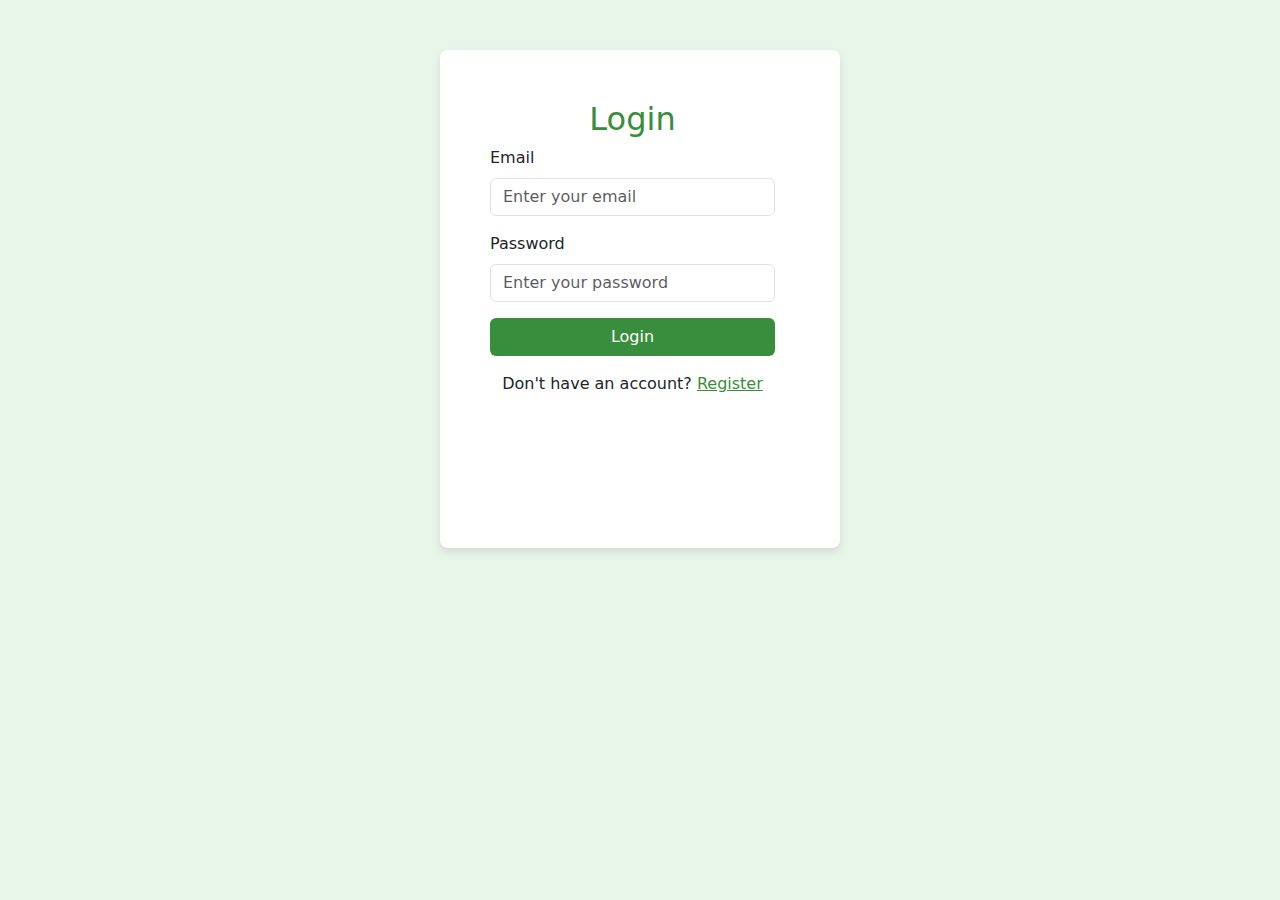
<file: Login Register.html>
<!DOCTYPE html>
<html lang="en">
<head>
    <meta charset="UTF-8">
    <meta name="viewport" content="width=device-width, initial-scale=1.0">
    <title>Login & Register</title>
    <link href="https://cdn.jsdelivr.net/npm/bootstrap@5.3.0/dist/css/bootstrap.min.css" rel="stylesheet">
    <link rel="stylesheet" href="login.css">
</head>
<body>
<div class="form-container">
    <div class="forms" id="forms">
        <!-- Login -->
        <div class="form " id="login-form" >
            <h2 class="text-center">Login</h2>
            <!-- <form> -->
                <div class="mb-3">
                    <label for="login-email" class="form-label">Email</label>
                    <input type="email" class="form-control" id="login-email" placeholder="Enter your email">
                </div>
                <div class="mb-3">
                <label for="login-password" class="form-label">Password</label>
                <input type="password" class="form-control" id="login-password" placeholder="Enter your password">
                </div>
                <button type="submit" class="btn btn-green w-100" id="login_btn">Login</button>
            <!-- </form> -->
            <p class="text-center mt-3">Don't have an account? <span class="toggle-btn" id="toRegis">Register</span></p>
        </div>

         <!-- Register  -->
        <div class="form" id="register-form">
            <h2 class="text-center">Register</h2>
            <form>
             <div class="mb-3">
                 <label for="register-name" class="form-label">Full Name</label>
                 <input type="text" class="form-control" id="register-name" placeholder="Enter your full name">
                </div>
                <div class="mb-3">
                <label for="register-email" class="form-label">Email</label>
               <input type="email" class="form-control" id="register-email" placeholder="Enter your email">
                </div>
                <div class="mb-3">
                    <label for="register-password" class="form-label">Password</label>
                    <input type="password" class="form-control" id="register-password" placeholder="Enter your password">
                </div>
                <button type="submit" class="btn btn-green w-100 register" id="regis_btn">Register</button>
            </form>
            <p class="text-center mt-3">Already have an account? <span class="toggle-btn" id="toLogin">Login</span></p>
         </div>
    </div>
</div>

<script src="login.js" type="module"></script>

</body>
</html>
</file>
<file: login.css>
body {
    background-color: #e8f5e9;
    
}
.form-container {
    position: relative;
    width: 100%;
    max-width: 400px; 
    margin: 50px auto;
    background-color: white;
    padding: 30px;
    border-radius: 8px;
    box-shadow: 0 4px 8px rgba(0, 0, 0, 0.1);
    overflow: hidden;
}
.form-container h2 {
    color: #388e3c;


}

.btn-green {
    background-color: #388e3c;
    color: white;



}
.btn-green:hover {
    background-color: #2e7d32;
}
.toggle-btn {


    cursor: pointer;
    color: #388e3c;
    text-decoration: underline;
}

.forms {
    display: flex;
    transition: transform 0.5s ease;

     width: 200%;  /*что бы две формы были в одной странице*/
}

.form {
    width: 50%; /*что бы каждая форма занимала половину ширины контейнера */
    padding: 20px;

}
#register-form{
    margin-left: 30px;
}
</file>
